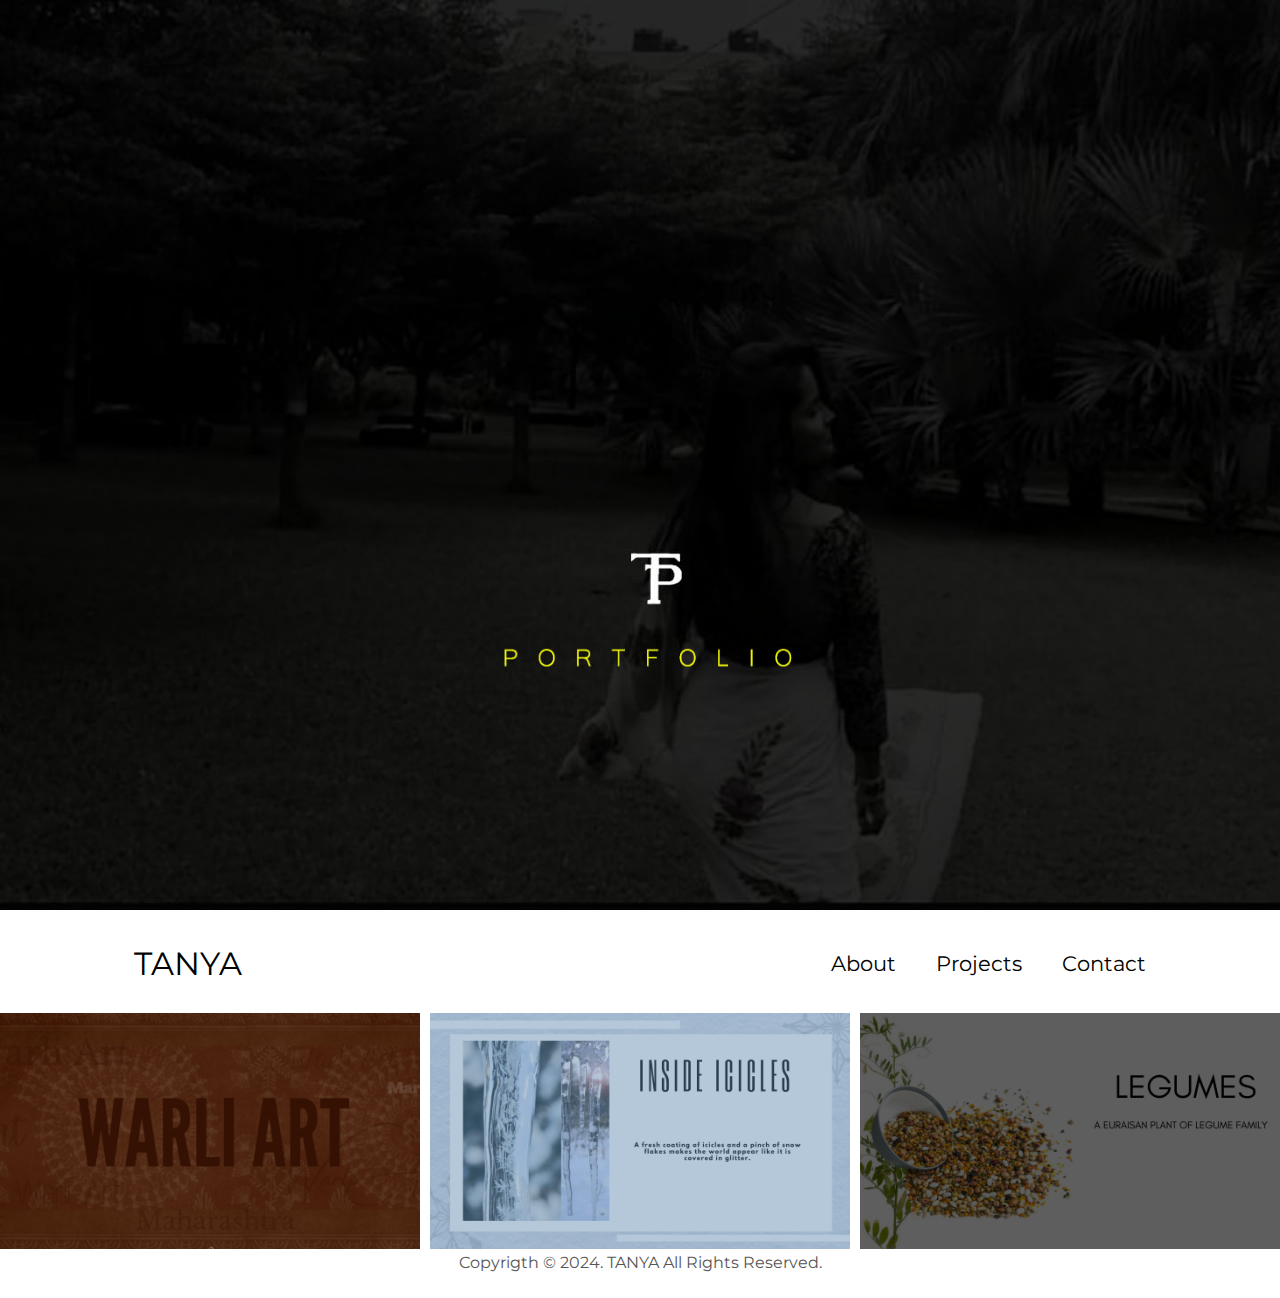
<file: index.html>
<!DOCTYPE html>
<html lang="en">
<head>
    <meta charset="UTF-8">
    <meta name="viewport" content="width=device-width, initial-scale=1.0">
    <title>Portfolio</title>
    <link rel="stylesheet" href="style.css">
    <link rel="stylesheet" href="work.html">
    <link rel="stylesheet" href="https://cdnjs.cloudflare.com/ajax/libs/font-awesome/6.5.1/css/all.min.css">
</head>
<style>
    .grid-container {
      display: grid;
      grid-template-columns: repeat(auto-fit, minmax(250px, 1fr));
      grid-gap: 10px;
    }
    
    .grid-item {
      overflow: hidden;
      position: relative;
    }
    
    .grid-item img {
      width: 100%;
      height: auto;
      transition: transform 0.5s ease-in-out;
    }
    
    .grid-item:hover img {
      transform: scale(1.1);
    }
    
    .grid-item .content {
      position: absolute;
      bottom: 0;
      left: 0;
      width: 100%;
      height: 100%;
      background-color: rgba(0, 0, 0, 0.5);
      color: #fff;
      opacity: 0;
      transition: opacity 0.5s ease-in-out;
    }
    
    .grid-item:hover .content {
      opacity: 1;
    }
    
    .grid-item .content p {
      padding: 20px;
      text-align: center;
    }
    </style>
<body>
    <section id="top-image"> 
        <div>
            <img src="./assets/homepage.jpg" alt="hompage pic" class="homepage-pic">
        </div>
    </section>
    <nav id="desktop-nav">
        <div class="logo">TANYA</div>
        <div>
            <ul class="nav-links">
                <li><a href="./about.html">About</a></li>
                <!-- <li><a href="./work.html">Experience</a></li> -->
                <li><a href="./projects.html">Projects</a></li>
                <li><a href="./contact.html">Contact</a></li>
            </ul>
        </div>
    </nav>
    <!-- <nav id="hamburger-nav">
        <div class="logo">NAME</div>
        <div class="hamburger-menu">
            <div class="hamburger-icon" onclick="toggleMenu()">
                <span></span>
                <span></span>
                <span></span>
             </div>
             <div class="menu-links">
                <li><a href="#about" onclick="toggleMenu()">About</a></li>
                <li><a href="#experience" onclick="toggleMenu()">Experience</a></li>
                <li><a href="#projects" onclick="toggleMenu()">Projects</a></li>
                <li><a href="#contact" onclick="toggleMenu()">Contact</a></li>
             </div>
        </div>
    </nav> -->
    <section>
        <div class="grid-container">
            <div class="grid-item">
                <a href="./assets/site1.pdf" target="_blank">
                    <img src="./assets/1wallpaper.png" alt="Image 1">
                    <div class="content">
                      <p>1</p>
                    </div>
                  </a>
            </div>
            <div class="grid-item">
                <a href="./assets/site2.pdf" target="_blank">
                    <img src="./assets/2wallpaper.png" alt="Image 1">
                    <div class="content">
                      <p>2</p>
                    </div>
                  </a>
            </div>
            <div class="grid-item">
                <a href="./assets/site3.pdf" target="_blank">
                    <img src="./assets/3wallpaper.png" alt="Image 1">
                    <div class="content">
                      <p>3</p>
                    </div>
                  </a>
            </div>
          </div>
    </section>
    <!-- <section id="contact">
        <p class="section__text__p1">Get In Thouch</p>
        <h1 class="title">Contact Me</h1>
        <div class="social-links">
            <a id="behance" href="https://www.behance.net/tan90"><i class="fa-brands fa-behance"></i></a>
            <a id="linke" href="https://www.linkedin.com/in/tanya-prajapati-128837269/"><i class="fab fa-linkedin-in"></i></a>
            <a id="insta" href="https://www.instagram.com/_tanyaprajapati_/"><i class="fa-brands fa-instagram"></i></a>
        </div>
        <a id="toggle-arrow" href="./index.html"><i class="fa-solid fa-arrow-up"></i></a>
    </section> -->
    <footer>
        <p>Copyrigth &#169; 2024. TANYA All Rights Reserved.</p>
    </footer>
</body>
</html>
</file>
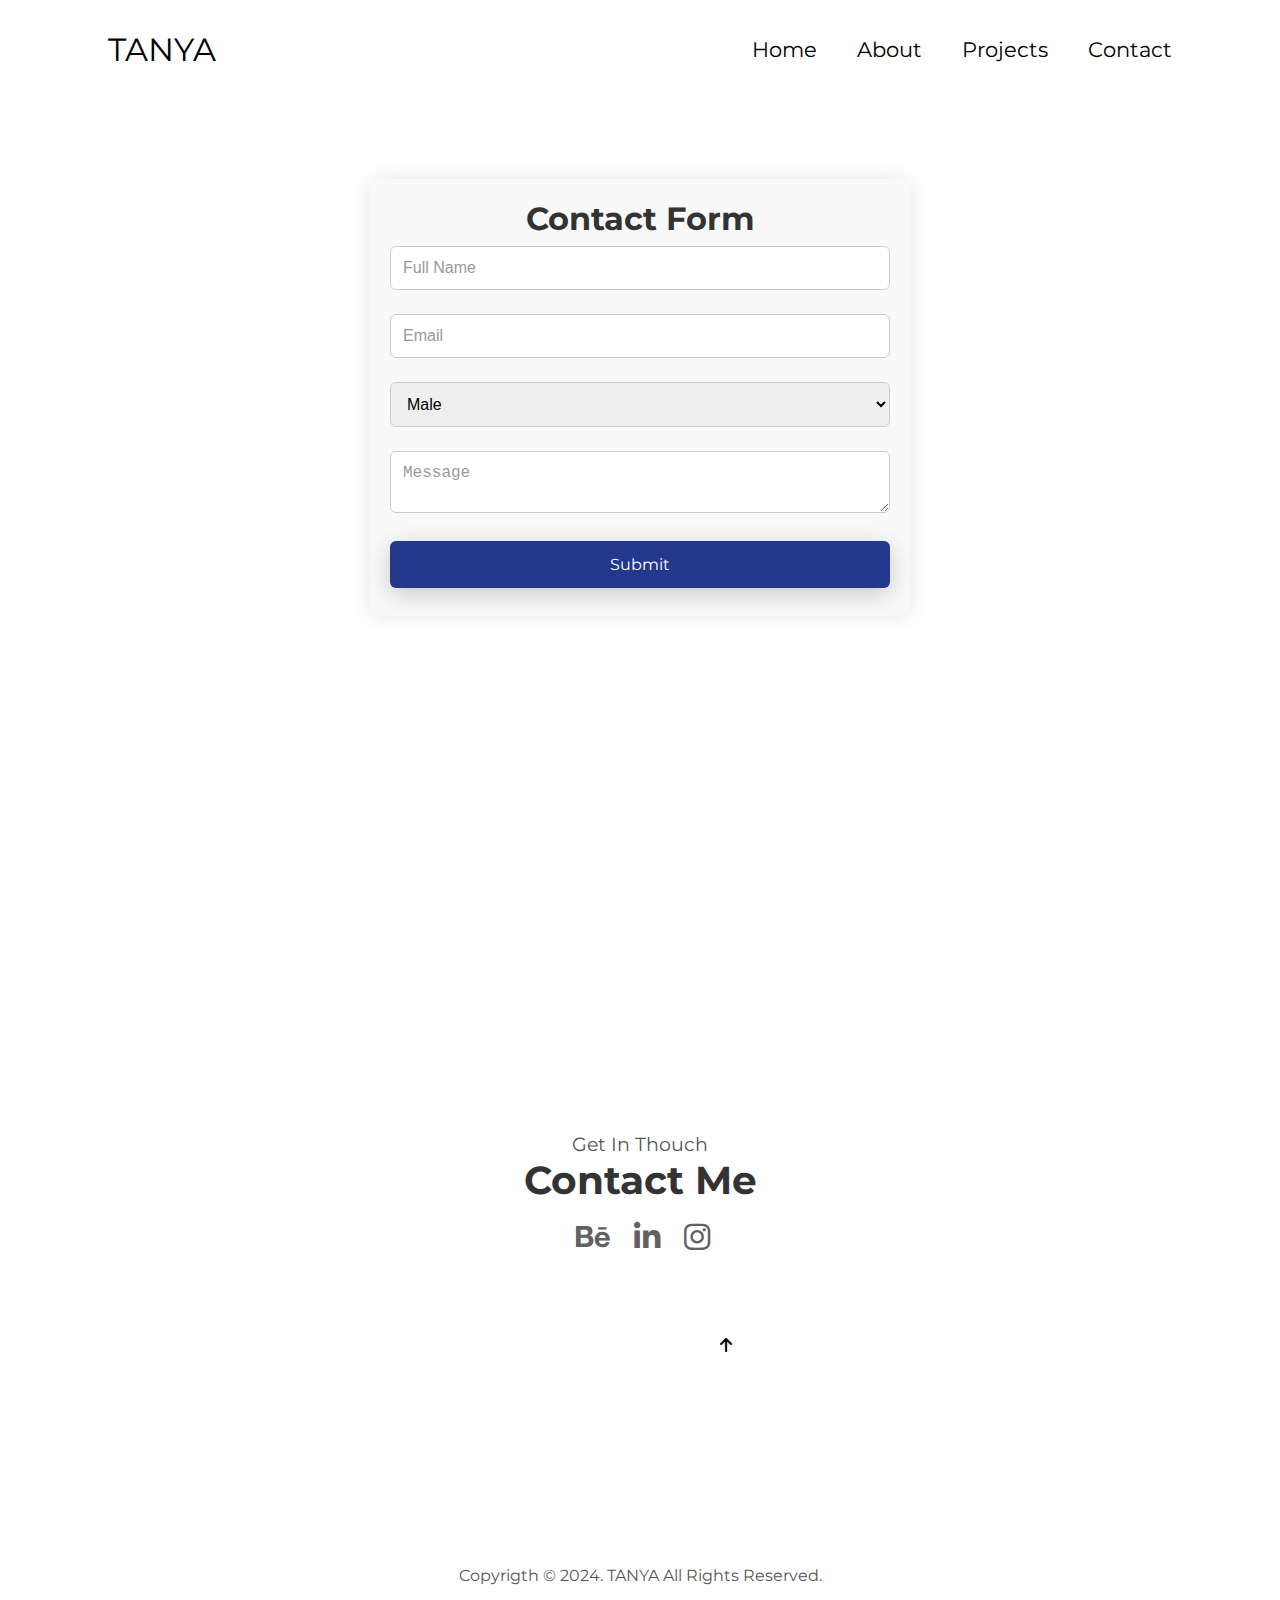
<file: contact.html>
<!DOCTYPE html>
<html lang="en">
<head>
    <meta charset="UTF-8">
    <meta name="viewport" content="width=device-width, initial-scale=1.0">
    <title>Contact</title>
    <link rel="stylesheet" href="style.css">
    <link rel="stylesheet" href="https://cdnjs.cloudflare.com/ajax/libs/font-awesome/6.5.1/css/all.min.css">
</head>
<style>
    #contact{
    display: flex;
    justify-content: center;
    flex-direction: column;
    height: 70vh;
    margin-top: 20rem;
    }
    #toggle-arrow{
    margin-top: 5rem;
    margin-left: 45rem;
    margin-bottom: 1rem;
    }
</style>
<body>
    <nav id="desktop-nav">
        <div class="logo">TANYA</div>
        <div>
            <ul class="nav-links">
                <li><a href="./index.html">Home</a></li>
                <li><a href="./about.html">About</a></li>
                <!-- <li><a href="./work.html">Experience</a></li> -->
                <li><a href="./projects.html">Projects</a></li>
                <li><a href="./contact.html">Contact</a></li>
            </ul>
        </div>
    </nav>
    <section>
        <div class="container-form">
            <h1>Contact Form</h1>
            <form action="https://formsubmit.co/675bfa62c1800e71b2e869289dcb2ba1" method="POST" />
                <input type="text" name="Name" placeholder="Full Name" required>
                <input type="email" name="Email" placeholder="Email" required>
                <select name="Gender">
                    <option>Male</option>
                    <option>Female</option>
                </select>
                <textarea name="Message" placeholder="Message" required></textarea>
                <button type="submit">Submit</button>
            </form>
        </div>
    </section>
    <section id="contact">
        <p class="section__text__p1">Get In Thouch</p>
        <h1 class="title">Contact Me</h1>
        <div class="social-links">
            <a id="behance" href="https://www.behance.net/tan90"><i class="fa-brands fa-behance"></i></a>
            <a id="linke" href="https://www.linkedin.com/in/tanya-prajapati-128837269/"><i class="fab fa-linkedin-in"></i></a>
            <a id="insta" href="https://www.instagram.com/_tanyaprajapati_/"><i class="fa-brands fa-instagram"></i></a>
        </div>
        <a id="toggle-arrow" href="./contact.html"><i class="fa-solid fa-arrow-up"></i></a>
    </section>
    <footer>
        <p>Copyrigth &#169; 2024. TANYA All Rights Reserved.</p>
    </footer>
</body>
</html>
</file>
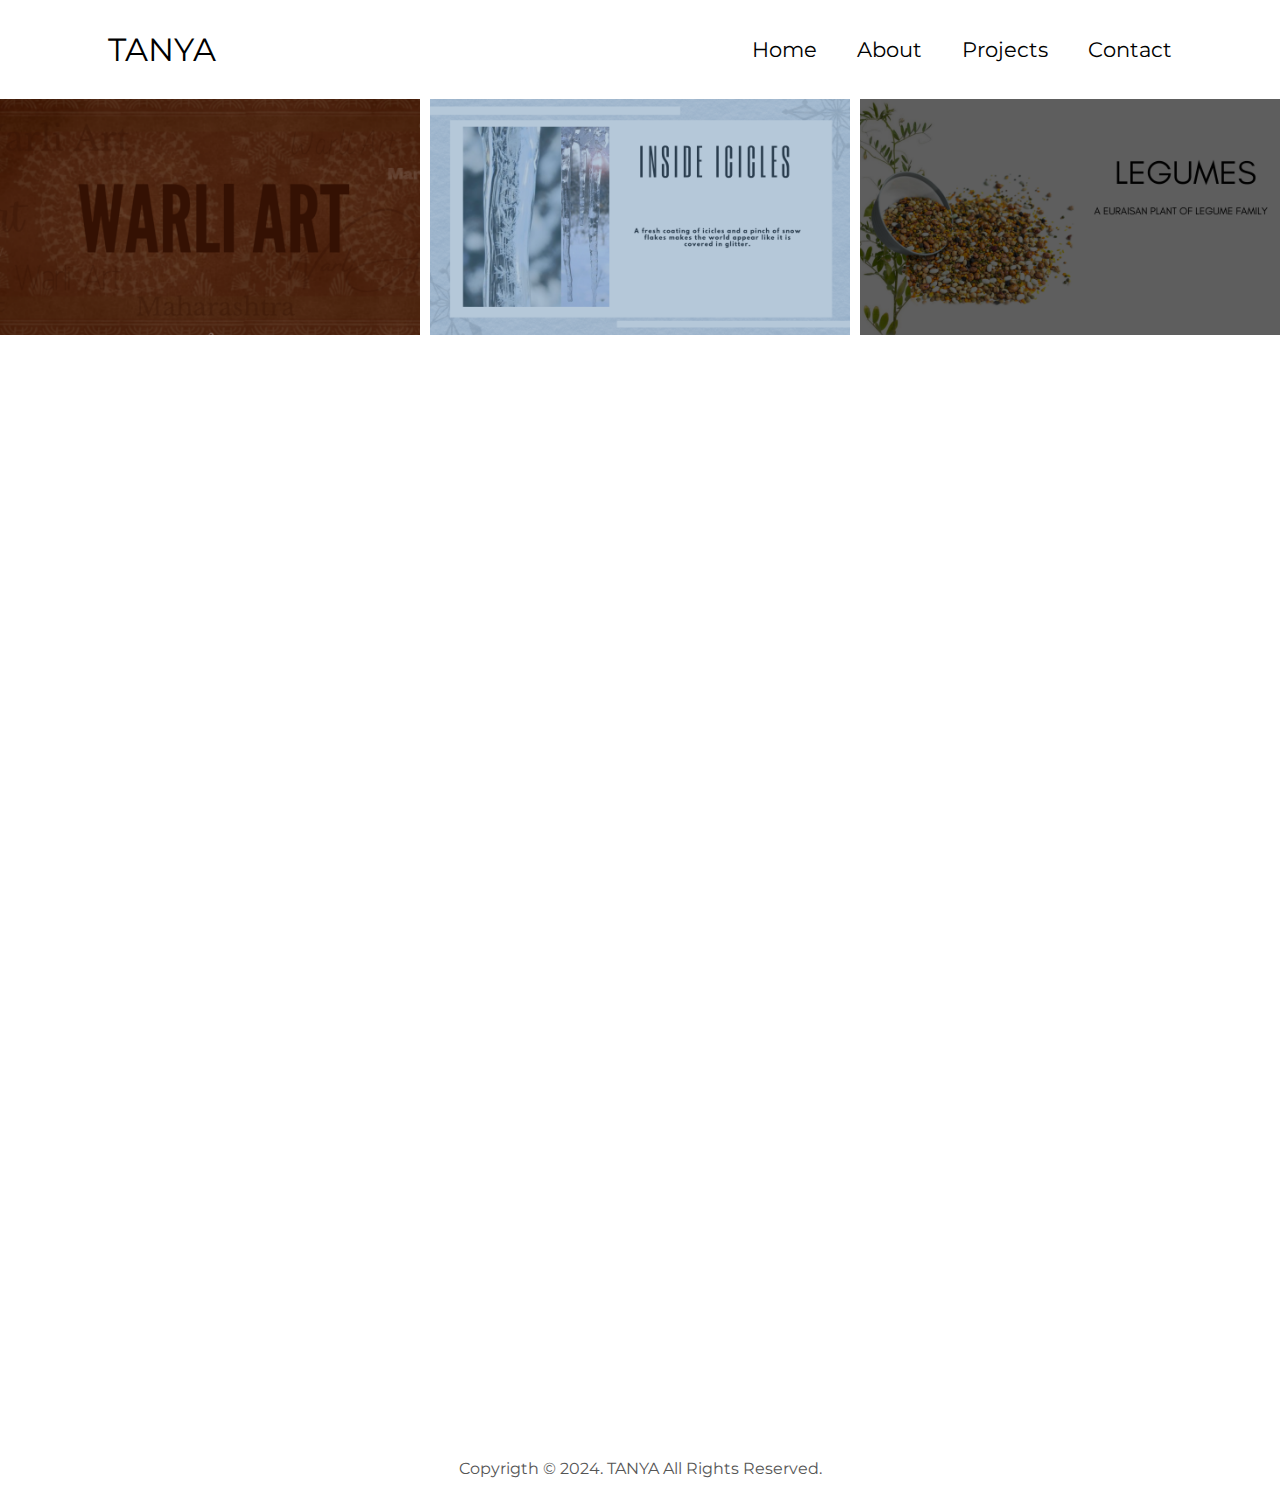
<file: projects.html>
<!DOCTYPE html>
<html lang="en">
<head>
    <meta charset="UTF-8">
    <meta name="viewport" content="width=device-width, initial-scale=1.0">
    <title>Projects</title>
    <link rel="stylesheet" href="style.css">
    <link rel="stylesheet" href="https://cdnjs.cloudflare.com/ajax/libs/font-awesome/6.5.1/css/all.min.css">
</head>
<style>
    .grid-container {
      display: grid;
      grid-template-columns: repeat(auto-fit, minmax(250px, 1fr));
      grid-gap: 10px;
    }
    
    .grid-item {
      overflow: hidden;
      position: relative;
    }
    
    .grid-item img {
      width: 100%;
      height: auto;
      transition: transform 0.5s ease-in-out;
    }
    
    .grid-item:hover img {
      transform: scale(1.1);
    }
    
    .grid-item .content {
      position: absolute;
      bottom: 0;
      left: 0;
      width: 100%;
      height: 100%;
      background-color: rgba(0, 0, 0, 0.5);
      color: #fff;
      opacity: 0;
      transition: opacity 0.5s ease-in-out;
    }
    
    .grid-item:hover .content {
      opacity: 1;
    }
    
    .grid-item .content p {
      padding: 20px;
      text-align: center;
    }

    footer{
    height: 5vh;
    margin: 0 1rem;
    margin-top: 70rem;
    }

    footer p{
    text-align: center;
    }
</style>
<body>
    <nav id="desktop-nav">
        <div class="logo">TANYA</div>
        <div>
            <ul class="nav-links">
                <li><a href="./index.html">Home</a></li>
                <li><a href="./about.html">About</a></li>
                <!-- <li><a href="./work.html">Experience</a></li> -->
                <li><a href="#projects">Projects</a></li>
                <li><a href="./contact.html">Contact</a></li>
            </ul>
        </div>
    </nav>
    <section>
        <div class="grid-container">
            <div class="grid-item">
                <a href="./assets/site1.pdf" target="_blank">
                    <img src="./assets/1wallpaper.png" alt="Image 1">
                    <div class="content">
                      <p>1</p>
                    </div>
                  </a>
            </div>
            <div class="grid-item">
                <a href="./assets/site2.pdf" target="_blank">
                    <img src="./assets/2wallpaper.png" alt="Image 1">
                    <div class="content">
                      <p>2</p>
                    </div>
                  </a>
            </div>
            <div class="grid-item">
                <a href="./assets/site3.pdf" target="_blank">
                    <img src="./assets/3wallpaper.png" alt="Image 1">
                    <div class="content">
                      <p>3</p>
                    </div>
                  </a>
            </div>
          </div>
    </section>
    <footer>
        <p>Copyrigth &#169; 2024. TANYA  All Rights Reserved.</p>
    </footer>
</body>
</html>
</file>
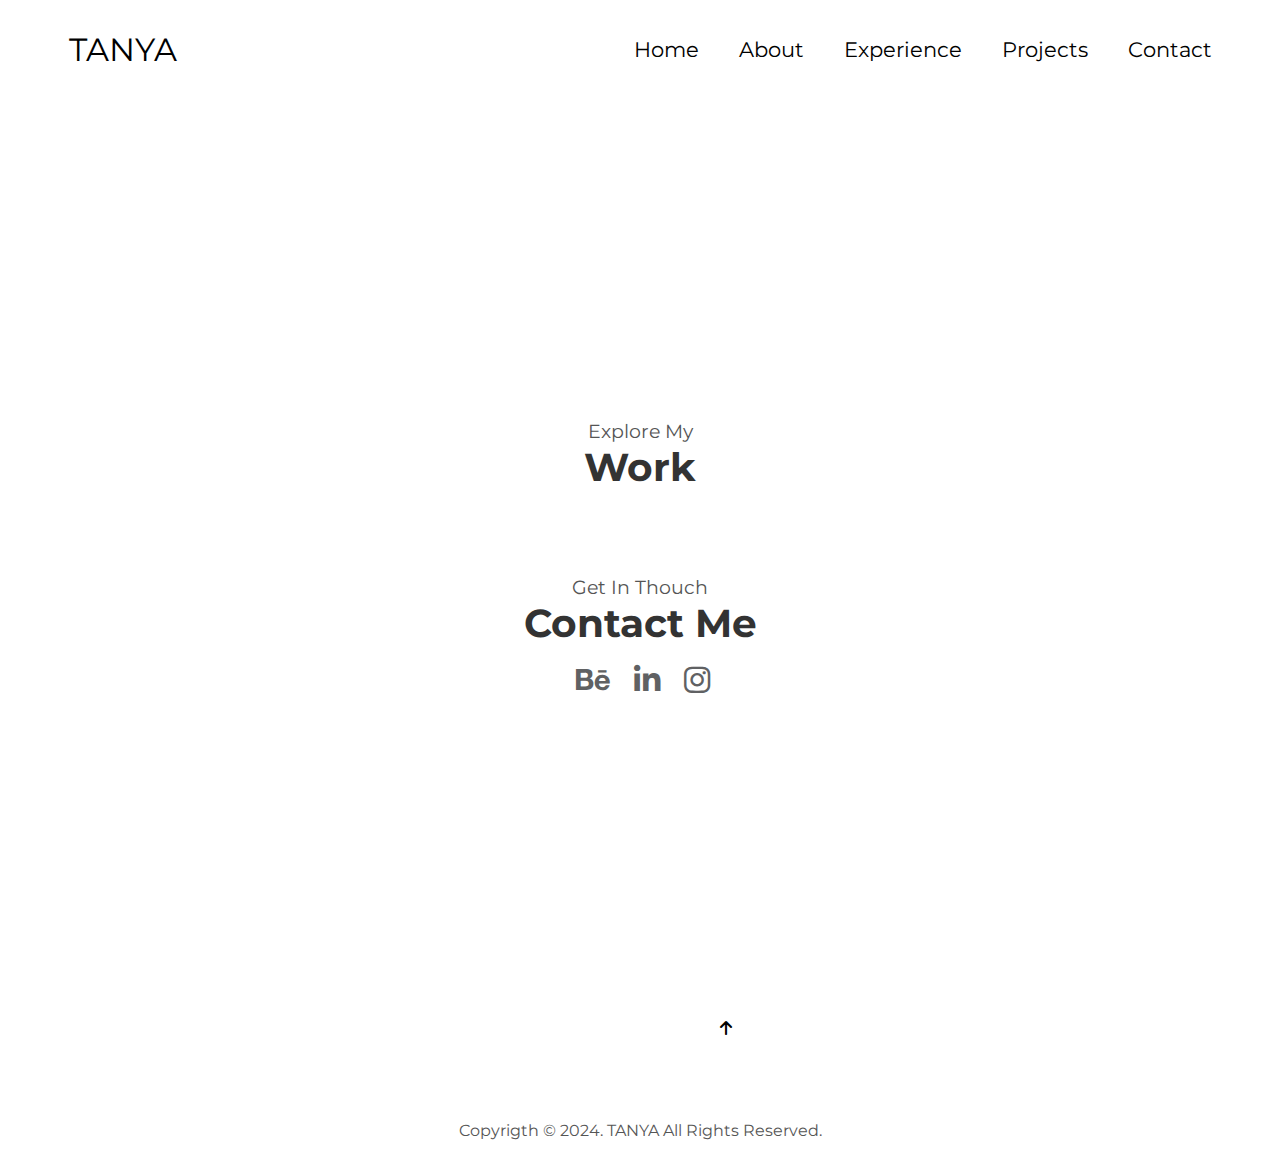
<file: work.html>
<!DOCTYPE html>
<html lang="en">
<head>
    <meta charset="UTF-8">
    <meta name="viewport" content="width=device-width, initial-scale=1.0">
    <title>Work</title>
    <link rel="stylesheet" href="style.css">
    <link rel="stylesheet" href="https://cdnjs.cloudflare.com/ajax/libs/font-awesome/6.5.1/css/all.min.css">
</head>
<body>
    <nav id="desktop-nav">
        <div class="logo">TANYA</div>
        <div>
            <ul class="nav-links">
                <li><a href="./index.html">Home</a></li>
                <li><a href="./about.html">About</a></li>
                <li><a href="./work.html">Experience</a></li>
                <li><a href="./projects.html">Projects</a></li>
                <li><a href="./contact.html">Contact</a></li>
            </ul>
        </div>
    </nav>
    <section id="experience">
        <div>
            <p class="section__text__p1">Explore My</p>
            <h1 class="title">Work</h1>
        </div>
    </section>
    <section id="contact">
        <p class="section__text__p1">Get In Thouch</p>
        <h1 class="title">Contact Me</h1>
        <div class="social-links">
            <a id="behance" href="https://www.behance.net/tan90"><i class="fa-brands fa-behance"></i></a>
            <a id="linke" href="https://www.linkedin.com/in/tanya-prajapati-128837269/"><i class="fab fa-linkedin-in"></i></a>
            <a id="insta" href="https://www.instagram.com/_tanyaprajapati_/"><i class="fa-brands fa-instagram"></i></a>
        </div>
        <a id="toggle-arrow" href="./contact.html"><i class="fa-solid fa-arrow-up"></i></a>
    </section>
    <footer>
        <p>Copyrigth &#169; 2024. TANYA  All Rights Reserved.</p>
    </footer>
</body>
</html>
</file>
<file: style.css>
/* general styling */
@import url('https://fonts.googleapis.com/css2?family=Montserrat:wght@200&display=swap');


*{
    margin: 0;
    padding: 0;
}

body{
    font-family: 'Montserrat', sans-serif;
}

html{
    scroll-behavior: smooth;
}

p{
    color: rgb(85, 85, 85 );
}

/* Transition */
 
a, .btn{
    transition: all 300ms ease;
}

/* Desktop Nav */

nav, .nav-links{
    display: flex;
}

nav{
    justify-content: space-around;
    align-items: center;
    height: 11vh;
}

.nav-links{
    gap: 2.5rem;
    list-style: none;
    font-size: 1.3rem;
}

a{
    color: black;
    text-decoration: none;
    text-decoration-color: white;
}

a:hover{
    color: #a3cc00;
    text-decoration: dashed;
    text-underline-offset: 1rem;
    text-decoration-color: rgb(181, 181, 181);
}

.logo{
    font-size: 2rem;
    margin-right: 20rem;
}

.logo:hover{
    cursor: default;
}

/* section 1 */

.homepage-pic{
    width: 100%;
}


/* Experience section */

#experience{
    margin-top: 20rem;
}

.section__text__p1{
    text-align: center;
    font-size: 1.2rem;
}

.title{
    font-size: 2rem;
    text-align: center;
}

/* contact */
#toggle-arrow{
    margin-top: 20rem;
    margin-left: 45rem;
}

#contact{
    display: flex;
    justify-content: center;
    flex-direction: column;
    height: 70vh;
}

.section__text__p1{
    text-align: center;
}

.title{
    font-size: 2.45rem;
    text-align: center;
}

.social-links{
    margin-left: 45%;
    margin-top: 15px;
}

.social-links a{
    font-size: 30px;
    color: #606163;
    margin-right: 20px;
}

#behance:hover{
    color: #6b4798;
    font-size: 40px;
    transition-duration: 0.25s;
}

#linke:hover{
    color: #0A66C2;
    font-size: 40px;
    transition-duration: 0.25s;
}

#insta:hover{
    color: #5851DB;
    font-size: 40px;
    transition-duration: 0.25s;
}

/* footer section */

footer{
    height: 5vh;
    margin: 0 1rem;
}

footer p{
    text-align: center;
}

/* Contact Form */

/* STYLE 1 */

/* .container-form {
    max-width: 500px;
    margin: 50px auto;
    padding: 30px;
    border: 1px solid #ccc;
    border-radius: 5px;
    background-color: #f5f5f5;
}

h1 {
    text-align: center;
    margin-top: 0;
    margin-bottom: 20px;
}

input,select,textarea {
    width: 100%;
    padding: 10px;
    margin-bottom: 15px;
    border: 1px solid #ccc;
    border-radius: 3px;
    font-size: 16px;
}

textarea {
    height: 100px;
}

button {
    background-color: #4CAF50;
    color: white;
    padding: 10px 20px;
    border: none;
    border-radius: 5px;
    cursor: pointer;
} */

/* STYLE 2 */

/* 
.container-form {
    max-width: 500px;
    margin: 0 auto;
    padding: 20px;
    background-color: #f5f5f5;
    border-radius: 8px;
    box-shadow: 0 4px 8px rgba(0, 0, 0, 0.1);
}

h1 {
    text-align: center;
    color: #333;
}

input[type="text"],
input[type="email"],
select,
textarea {
    width: 100%;
    padding: 12px;
    margin-top: 8px;
    margin-bottom: 16px;
    border: 1px solid #ccc;
    border-radius: 4px;
    box-sizing: border-box;
    font-size: 16px;
}

button[type="submit"] {
    background-color: #4CAF50;
    color: white;
    padding: 14px 20px;
    margin: 8px 0;
    border: none;
    border-radius: 4px;
    cursor: pointer;
    width: 100%;
    font-size: 16px;
}

button[type="submit"]:hover {
    background-color: #45a049;
}

select {
    width: 100%;
    padding: 12px;
    margin-top: 8px;
    margin-bottom: 16px;
    border: 1px solid #ccc;
    border-radius: 4px;
    box-sizing: border-box;
    font-size: 16px;
}


input[type="text"]::placeholder,
input[type="email"]::placeholder,
textarea::placeholder {
    color: #999;
}

input[type="text"]:focus,
input[type="email"]:focus,
select:focus,
textarea:focus {
    outline: none;
    border-color: #4CAF50; 
    box-shadow: 0 0 5px #4CAF50; 
} 
*/

/* STYLE 3 */
.container-form {
    max-width: 500px;
    margin: 0 auto;
    margin-top: 5rem;
    padding: 20px;
    background-color: #f9f9f9;
    border-radius: 10px;
    box-shadow: 0 0 20px rgba(0, 0, 0, 0.1);
}

h1 {
    text-align: center;
    color: #333;
}

input[type="text"],
input[type="email"],
select,
textarea {
    width: 100%;
    padding: 12px;
    margin-top: 8px;
    margin-bottom: 16px;
    border: 1px solid #ccc;
    border-radius: 6px;
    box-sizing: border-box;
    font-size: 16px;
    transition: border-color 0.3s;
}

input[type="text"]:focus,
input[type="email"]:focus,
select:focus,
textarea:focus {
    border-color: #6cb2eb;
    box-shadow: 0 0 10px #6cb2eb;
}

button[type="submit"] {
    background-color: #23378d;
    color: rgb(255, 255, 255);
    padding: 14px 20px;
    margin: 8px 0;
    border: none;
    border-radius: 6px;
    cursor: pointer;
    width: 100%;
    font-size: 16px;
    transition: background-color 0.3s;
}

/* button[type="submit"]:hover {
    background-color: #45a049;
} */


select {
    width: 100%;
    padding: 12px;
    margin-top: 8px;
    margin-bottom: 16px;
    border: 1px solid #ccc;
    border-radius: 6px;
    box-sizing: border-box;
    font-size: 16px;
    transition: border-color 0.3s;
}


input[type="text"]::placeholder,
input[type="email"]::placeholder,
textarea::placeholder {
    color: #999;
}


input[type="text"]:focus,
input[type="email"]:focus,
select:focus,
textarea:focus {
    outline: none;
}


input[type="text"]:hover,
input[type="email"]:hover,
select:hover,
textarea:hover {
    border-color: #6cb2eb;
}

/* button[type="submit"]:hover {
    background-color: #45a049;
} */




button {
    position: relative;
    display: flex;
    justify-content: center;
    align-items: center;
    border-radius: 5px;
    background: #183153;
    font-family: "Montserrat", sans-serif;
    box-shadow: 0px 6px 24px 0px rgba(0, 0, 0, 0.2);
    overflow: hidden;
    cursor: pointer;
    border: none;
    color: black;
  }
  
  button:after {
    content: " ";
    width: 0%;
    height: 100%;
    background: #ffd401;
    color: black;
    position: absolute;
    transition: all 0.4s ease-in-out;
    right: 0;
    
  }
  
  button:hover::after {
    right: auto;
    left: 0;
    width: 100%;
    
  }
  
  button span {
    text-align: center;
    text-decoration: none;
    width: 100%;
    padding: 18px 25px;
    color: #000000;
    font-size: 1.125em;
    font-weight: 700;
    letter-spacing: 0.3em;
    z-index: 20;
    transition: all 0.3s ease-in-out;

  }
  
  button:hover span {
    color: #183153;
    animation: scaleUp 0.3s ease-in-out;
    
  }
  
  @keyframes scaleUp {
    0% {
      transform: scale(1);
    }
  
    50% {
      transform: scale(0.95);
    }
  
    100% {
      transform: scale(1);
    }
  }
  
/* STYLE 4 */

/* 
section {
    display: flex;
    justify-content: center;
    align-items: center;
    min-height: 100vh;
    background-color: #f5f5f5; 
    font-family: Arial, sans-serif;
  }
  
 
  .container-form {
    background-color: #fff; 
    border-radius: 10px;
    box-shadow: 0 2px 5px rgba(0, 0, 0, 0.15);
    padding: 30px;
    width: 400px;
  }
  
  
  h1 {
    text-align: center;
    color: #333; 
    font-size: 24px;
    margin-bottom: 20px;
  }
  
  
  input[type="text"],
  input[type="email"],
  select {
    width: 100%;
    padding: 10px;
    border: 1px solid #ddd; 
    border-radius: 4px; 
    margin-bottom: 15px;
    font-size: 16px;
  }
  
  input[type="text"]:focus,
  input[type="email"]:focus,
  select:focus {
    border-color: #4caf50; 
    outline: none; 
  }
  
  
  textarea {
    width: 100%;
    height: 100px;
    padding: 10px;
    border: 1px solid #ddd; 
    border-radius: 4px;
    margin-bottom: 15px;
    font-size: 16px;
    resize: vertical;
  }
  
  textarea:focus {
    border-color: #4caf50; 
    outline: none; 
  }
  

  button[type="submit"] {
    background-color: #ff9800; 
    color: #fff; 
    border: none; 
    padding: 10px 20px; 
    border-radius: 4px; 
    cursor: pointer;
    font-size: 16px;
    transition: background-color 0.2s ease-in-out;
  }
  
  button[type="submit"]:hover {
    background-color: #ff6f00; 
  }
  

  input[type="text"]:hover,
  input[type="email"]:hover,
  select:hover {
    border-color: #f57c00;
  }
  
 
  .container-form:hover {
    border: 1px solid #ddd; 
  }
   */


/* about */
.about-image{
    width: 50%;
    height: 60%;
    margin-left: 20rem;
    margin-bottom: 5rem;
}
</file>
